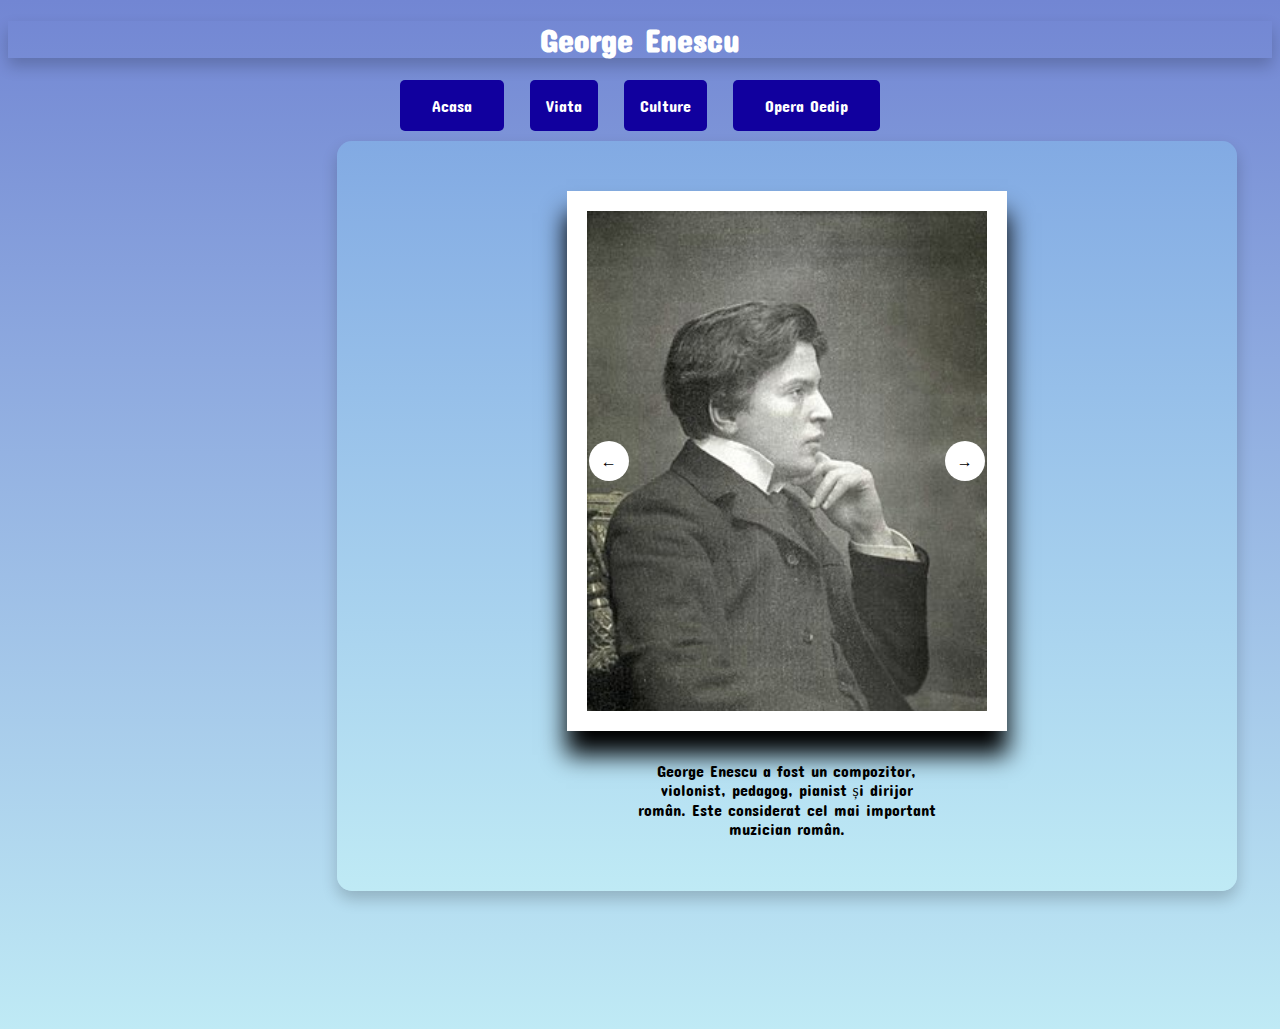
<file: index.html>
<!DOCTYPE html>
<html lang="ro">
<head>
<meta charset="UTF-8">
<link rel="preconnect" href="https://fonts.googleapis.com">
<link rel="preconnect" href="https://fonts.gstatic.com" crossorigin>
<link href="https://fonts.googleapis.com/css2?family=Concert+One&display=swap" rel="stylesheet">
<h1 align="center" style="color:white">George Enescu</h1>

<title>George Enescu</title>


  <link href="style.css" type="text/css" rel="stylesheet">
<style>
    #slider {
      width: 400px;
            height: 500px;
      overflow: hidden;
      box-shadow:0px 23px 23px 1px black ;
      position: relative;
      border:20px solid white;

    }
    
    #slider img {
      display: none;
      width: 100%;
      height: auto;
    }
    
    .arrow {
      width: 40px;
      height: 40px;
      background-color: white;
      border-radius: 50%;
      display: flex;
      align-items: center;
      justify-content: center;
      position: absolute;
      top: 50%;
      transform: translateY(-50%);
      cursor: pointer;
    }
    
    .arrow:hover {
      background-color:  #141E30;
    }
    
    .arrow-left {
      left: 2px;
    }
    
    .arrow-right {
      right: 2px;
    }
  </style>
  <script>


function closeAllDropdowns() {
    let dropdowns = document.getElementsByClassName("dropdown-content");
    for (let i = 0; i < dropdowns.length; i++) {
      let openDropdown = dropdowns[i];
      if (openDropdown.classList.contains('show')) {
        openDropdown.classList.remove('show');
      }
    }
}


    function myFunction() {closeAllDropdowns();
  document.getElementById("myDropdown").classList.toggle("show");
}

// Close the dropdown menu if the user clicks outside of it
window.onclick = function(event) {
  if (!event.target.matches('.dropbtn')) {
    var dropdowns = document.getElementsByClassName("dropdown-content");
    var i;
    for (i = 0; i < dropdowns.length; i++) {
      var openDropdown = dropdowns[i];
      if (openDropdown.classList.contains('show')) {
        openDropdown.classList.remove('show');
      }
    }
  }
}


function myFunction2() {closeAllDropdowns();
  document.getElementById("myDropdown2").classList.toggle("show");
}

window.onclick = function(event) {
  if (!event.target.matches('.dropbtn')) {
    var dropdowns = document.getElementsByClassName("dropdown-content");
    var i;
    for (i = 0; i < dropdowns.length; i++) {
      var openDropdown = dropdowns[i];
      if (openDropdown.classList.contains('show')) {
        openDropdown.classList.remove('show');
      }
    }
  }
}



    var currentSlide = 0;
    var totalSlides = 3;

    function showSlide(n) {
      var slides = document.getElementsByClassName("slide");
      currentSlide += n;

      if (currentSlide < 0) {
        currentSlide = totalSlides - 1;
      } else if (currentSlide >= totalSlides) {
        currentSlide = 0;
      }

      for (var i = 0; i < slides.length; i++) {
        slides[i].style.display = "none";
      }

      slides[currentSlide].style.display = "block";
    }




    window.onclick=function(event){
      if(!event.target.matches('.dropbtn')){
        closeAllDropdowns();
      }
    };





  </script>

</head>
<body>



<header align='center'>
<a href="index.html"><button type="button1" >Acasa</button></a>
<div class="dropdown">
  <button onclick="myFunction()" class="dropbtn">Viata</button>
  <div id="myDropdown" class="dropdown-content">
    <a href="week1.html">Copilaria</a>
    <a href="week2.html">Activitatea</a>

  </div>
</div>

<div class="dropdown">
  <button onclick="myFunction2()" class="dropbtn">Culture</button>
  <div id="myDropdown2" class="dropdown-content">
    <a href="culturel.html">Leipzig</a>
    <a href="cultureb.html">Berlin</a>
 
  </div>
</div>


<a href="freetime.html"><button type="button4">Opera Oedip</button></a>
</header>





  
<div class="box" align='center'><div id="slider">
    <div class="arrow arrow-left" onclick="showSlide(-1)">&#8592;</div>
    <img class="slide" src="imagini/img4.jpg" alt="Image 1">
    <img class="slide" src="imagini/img1.jpg" alt="Image 4">
        <img class="slide" src="imagini/img3.jpg" alt="Image 2">

    <div class="arrow arrow-right" onclick="showSlide(1)">&#8594;</div>
  </div>





  <p>

George Enescu a fost un compozitor, violonist, pedagog, pianist și dirijor român. Este considerat cel mai important muzician român.


  </p>
</div>





  <script>
    showSlide(0); 
  </script>





</body>



</html>
</file>
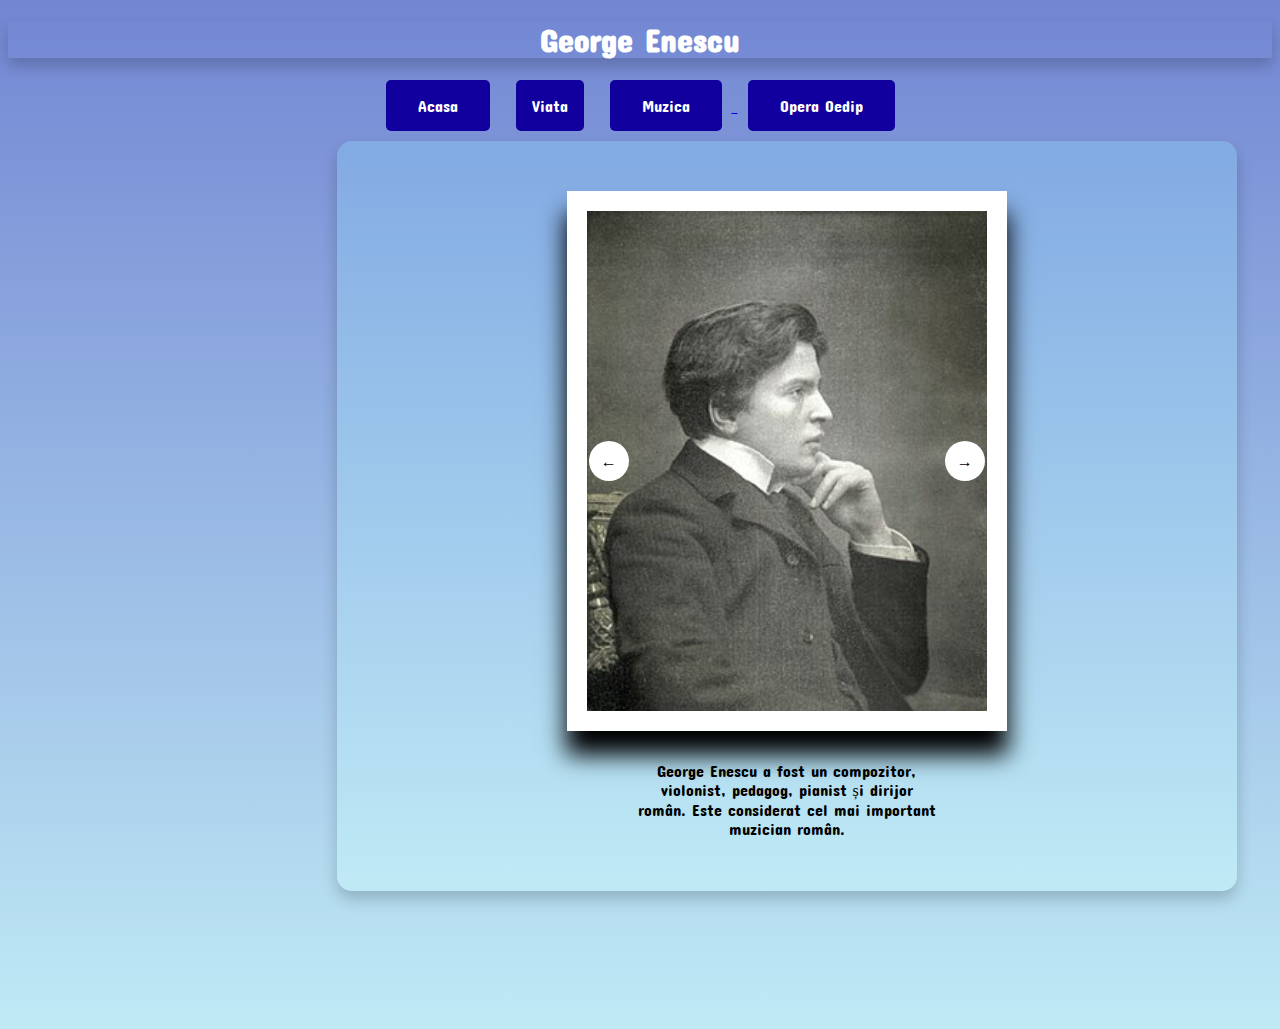
<file: atestat/index.html>
<!DOCTYPE html>
<html lang="ro">
<head>
<meta charset="UTF-8">
<link rel="preconnect" href="https://fonts.googleapis.com">
<link rel="preconnect" href="https://fonts.gstatic.com" crossorigin>
<link href="https://fonts.googleapis.com/css2?family=Concert+One&display=swap" rel="stylesheet">
<h1 align="center" style="color:white">George Enescu</h1>

<title>George Enescu</title>


  <link href="style.css" type="text/css" rel="stylesheet">
<style>
    #slider {
      width: 400px;
            height: 500px;
      overflow: hidden;
      box-shadow:0px 23px 23px 1px black ;
      position: relative;
      border:20px solid white;

    }
    
    #slider img {
      display: none;
      width: 100%;
      height: auto;
    }
    
    .arrow {
      width: 40px;
      height: 40px;
      background-color: white;
      border-radius: 50%;
      display: flex;
      align-items: center;
      justify-content: center;
      position: absolute;
      top: 50%;
      transform: translateY(-50%);
      cursor: pointer;
    }
    
    .arrow:hover {
      background-color:  #141E30;
    }
    
    .arrow-left {
      left: 2px;
    }
    
    .arrow-right {
      right: 2px;
    }
  </style>
  <script>


function closeAllDropdowns() {
    let dropdowns = document.getElementsByClassName("dropdown-content");
    for (let i = 0; i < dropdowns.length; i++) {
      let openDropdown = dropdowns[i];
      if (openDropdown.classList.contains('show')) {
        openDropdown.classList.remove('show');
      }
    }
}


    function myFunction() {closeAllDropdowns();
  document.getElementById("myDropdown").classList.toggle("show");
}

// Close the dropdown menu if the user clicks outside of it
window.onclick = function(event) {
  if (!event.target.matches('.dropbtn')) {
    var dropdowns = document.getElementsByClassName("dropdown-content");
    var i;
    for (i = 0; i < dropdowns.length; i++) {
      var openDropdown = dropdowns[i];
      if (openDropdown.classList.contains('show')) {
        openDropdown.classList.remove('show');
      }
    }
  }
}


function myFunction2() {closeAllDropdowns();
  document.getElementById("myDropdown2").classList.toggle("show");
}

window.onclick = function(event) {
  if (!event.target.matches('.dropbtn')) {
    var dropdowns = document.getElementsByClassName("dropdown-content");
    var i;
    for (i = 0; i < dropdowns.length; i++) {
      var openDropdown = dropdowns[i];
      if (openDropdown.classList.contains('show')) {
        openDropdown.classList.remove('show');
      }
    }
  }
}



    var currentSlide = 0;
    var totalSlides = 3;

    function showSlide(n) {
      var slides = document.getElementsByClassName("slide");
      currentSlide += n;

      if (currentSlide < 0) {
        currentSlide = totalSlides - 1;
      } else if (currentSlide >= totalSlides) {
        currentSlide = 0;
      }

      for (var i = 0; i < slides.length; i++) {
        slides[i].style.display = "none";
      }

      slides[currentSlide].style.display = "block";
    }




    window.onclick=function(event){
      if(!event.target.matches('.dropbtn')){
        closeAllDropdowns();
      }
    };





  </script>

</head>
<body>



<header align='center'>
<a href="index.html"><button type="button" >Acasa</button></a>


<div class="dropdown">
  <button onclick="myFunction()" class="dropbtn">Viata</button>
  <div id="myDropdown" class="dropdown-content">
    <a href="week1.html">Copilaria</a>
    <a href="week2.html">Activitatea</a>

  </div>
</div>

	<a href="cultureb.html" ><button >Muzica</button>
 


<a href="freetime.html"><button type="button4">Opera Oedip</button></a>
</header>





  
<div class="box" align='center'><div id="slider">
    <div class="arrow arrow-left" onclick="showSlide(-1)">&#8592;</div>
    <img class="slide" src="imagini/img4.jpg" alt="Image 1">
    <img class="slide" src="imagini/img1.jpg" alt="Image 4">
        <img class="slide" src="imagini/img3.jpg" alt="Image 2">

    <div class="arrow arrow-right" onclick="showSlide(1)">&#8594;</div>
  </div>





  <p>

George Enescu a fost un compozitor, violonist, pedagog, pianist și dirijor român. Este considerat cel mai important muzician român.


  </p>
</div>





  <script>
    showSlide(0); 
  </script>





</body>



</html>
</file>
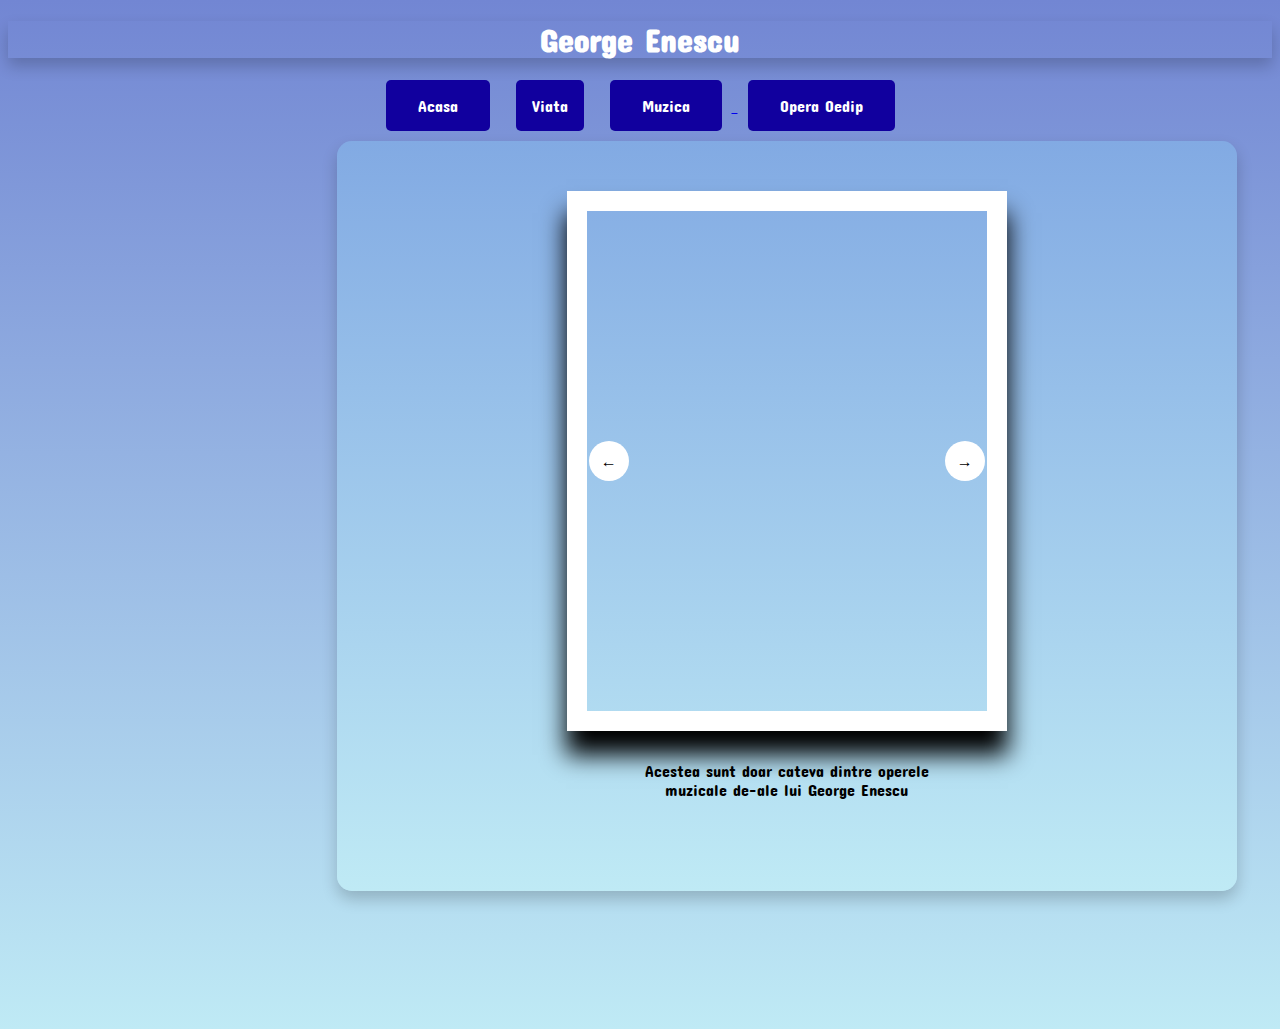
<file: atestat/cultureb.html>
<!DOCTYPE html>
<html>
<head>
<link rel="preconnect" href="https://fonts.googleapis.com">
<link rel="preconnect" href="https://fonts.gstatic.com" crossorigin>
<link href="https://fonts.googleapis.com/css2?family=Concert+One&display=swap" rel="stylesheet">
<h1 align="center" style="color:white">George Enescu</h1>

<title>Project1</title>


  <link href="style.css" type="text/css" rel="stylesheet">
<style>
    #slider {
      width: 400px;
            height: 500px;
      overflow: hidden;
      box-shadow:0px 23px 23px 1px black ;
      position: relative;
      border:20px solid white;

    }
    
    #slider img {
      display: none;
      width: 100%;
      height: auto;
    }
    
    .arrow {
      width: 40px;
      height: 40px;
      background-color: white;
      border-radius: 50%;
      display: flex;
      align-items: center;
      justify-content: center;
      position: absolute;
      top: 50%;
      transform: translateY(-50%);
      cursor: pointer;
    }
    
    .arrow:hover {
      background-color:  #141E30;
    }
    
    .arrow-left {
      left: 2px;
    }
    
    .arrow-right {
      right: 2px;
    }
  </style>
  <script>


function closeAllDropdowns() {
    let dropdowns = document.getElementsByClassName("dropdown-content");
    for (let i = 0; i < dropdowns.length; i++) {
      let openDropdown = dropdowns[i];
      if (openDropdown.classList.contains('show')) {
        openDropdown.classList.remove('show');
      }
    }
}


    function myFunction() {closeAllDropdowns();
  document.getElementById("myDropdown").classList.toggle("show");
}

// Close the dropdown menu if the user clicks outside of it
window.onclick = function(event) {
  if (!event.target.matches('.dropbtn')) {
    var dropdowns = document.getElementsByClassName("dropdown-content");
    var i;
    for (i = 0; i < dropdowns.length; i++) {
      var openDropdown = dropdowns[i];
      if (openDropdown.classList.contains('show')) {
        openDropdown.classList.remove('show');
      }
    }
  }
}


function myFunction2() {closeAllDropdowns();
  document.getElementById("myDropdown2").classList.toggle("show");
}

// Close the dropdown menu if the user clicks outside of it
window.onclick = function(event) {
  if (!event.target.matches('.dropbtn')) {
    var dropdowns = document.getElementsByClassName("dropdown-content");
    var i;
    for (i = 0; i < dropdowns.length; i++) {
      var openDropdown = dropdowns[i];
      if (openDropdown.classList.contains('show')) {
        openDropdown.classList.remove('show');
      }
    }
  }
}



    var currentSlide = 0;
    var totalSlides = 3;

    function showSlide(n) {
      var slides = document.getElementsByClassName("slide");
      currentSlide += n;

      if (currentSlide < 0) {
        currentSlide = totalSlides - 1;
      } else if (currentSlide >= totalSlides) {
        currentSlide = 0;
      }

      for (var i = 0; i < slides.length; i++) {
        slides[i].style.display = "none";
      }

      slides[currentSlide].style.display = "block";
    }




    window.onclick=function(event){
      if(!event.target.matches('.dropbtn')){
        closeAllDropdowns();
      }
    };





  </script>

</head>
<body>



<header align='center'>
<a href="index.html"><button type="button" >Acasa</button></a>


<div class="dropdown">
  <button onclick="myFunction()" class="dropbtn">Viata</button>
  <div id="myDropdown" class="dropdown-content">
    <a href="week1.html">Copilaria</a>
    <a href="week2.html">Activitatea</a>

  </div>
</div>

	<a href="cultureb.html" ><button >Muzica</button>
 


<a href="freetime.html"><button type="button4">Opera Oedip</button></a>
</header>




  
<div class="box" align='center'><div id="slider">
    <div class="arrow arrow-left" onclick="showSlide(-1)">&#8592;</div>
    
          <div class="slide">
<iframe width="100%" height="500px" src="https://www.youtube.com/embed/b5Pn1X1_a64?si=pI1rGKpl2aZt4f2y" title="YouTube video player" frameborder="0" allow="accelerometer; autoplay; clipboard-write; encrypted-media; gyroscope; picture-in-picture; web-share" referrerpolicy="strict-origin-when-cross-origin" allowfullscreen></iframe>   
   </div>
    
	
	  
          <div class="slide">
<iframe width="100%" height="500px" src="https://www.youtube.com/embed/B_jvGUrKxZQ?si=I3PGOTqiTb8C4YxU" title="YouTube video player" frameborder="0" allow="accelerometer; autoplay; clipboard-write; encrypted-media; gyroscope; picture-in-picture; web-share" referrerpolicy="strict-origin-when-cross-origin" allowfullscreen></iframe>   </div>
    
   
   

   
          <div class="slide">
<iframe width="100%" height="500px" src="https://www.youtube.com/embed/fwxuMDxT9Dw?si=wpMEU8nsXYZzGEgi" title="YouTube video player" frameborder="0" allow="accelerometer; autoplay; clipboard-write; encrypted-media; gyroscope; picture-in-picture; web-share" referrerpolicy="strict-origin-when-cross-origin" allowfullscreen></iframe>   </div>
    
   
          <div class="slide">
<iframe width="100%" height="500px" src="https://www.youtube.com/embed/uvpjT9ltdrY?si=g0GWfcN7fEaeoLI_" title="YouTube video player" frameborder="0" allow="accelerometer; autoplay; clipboard-write; encrypted-media; gyroscope; picture-in-picture; web-share" referrerpolicy="strict-origin-when-cross-origin" allowfullscreen></iframe>   </div>
    



          <div class="slide">
<iframe width="100%" height="500px" src="https://www.youtube.com/embed/JoRfmwANLsM?si=8IGToc2tzHRxgBEQ" title="YouTube video player" frameborder="0" allow="accelerometer; autoplay; clipboard-write; encrypted-media; gyroscope; picture-in-picture; web-share" referrerpolicy="strict-origin-when-cross-origin" allowfullscreen></iframe>   </div>
    
	








    <div class="arrow arrow-right" onclick="showSlide(1)">&#8594;</div>
  </div>




  <p>

		Acestea sunt doar cateva dintre operele muzicale de-ale lui George Enescu 

  </p>
</div>






  <script>
    showSlide(0);
  </script>





</body>



</html>
</file>
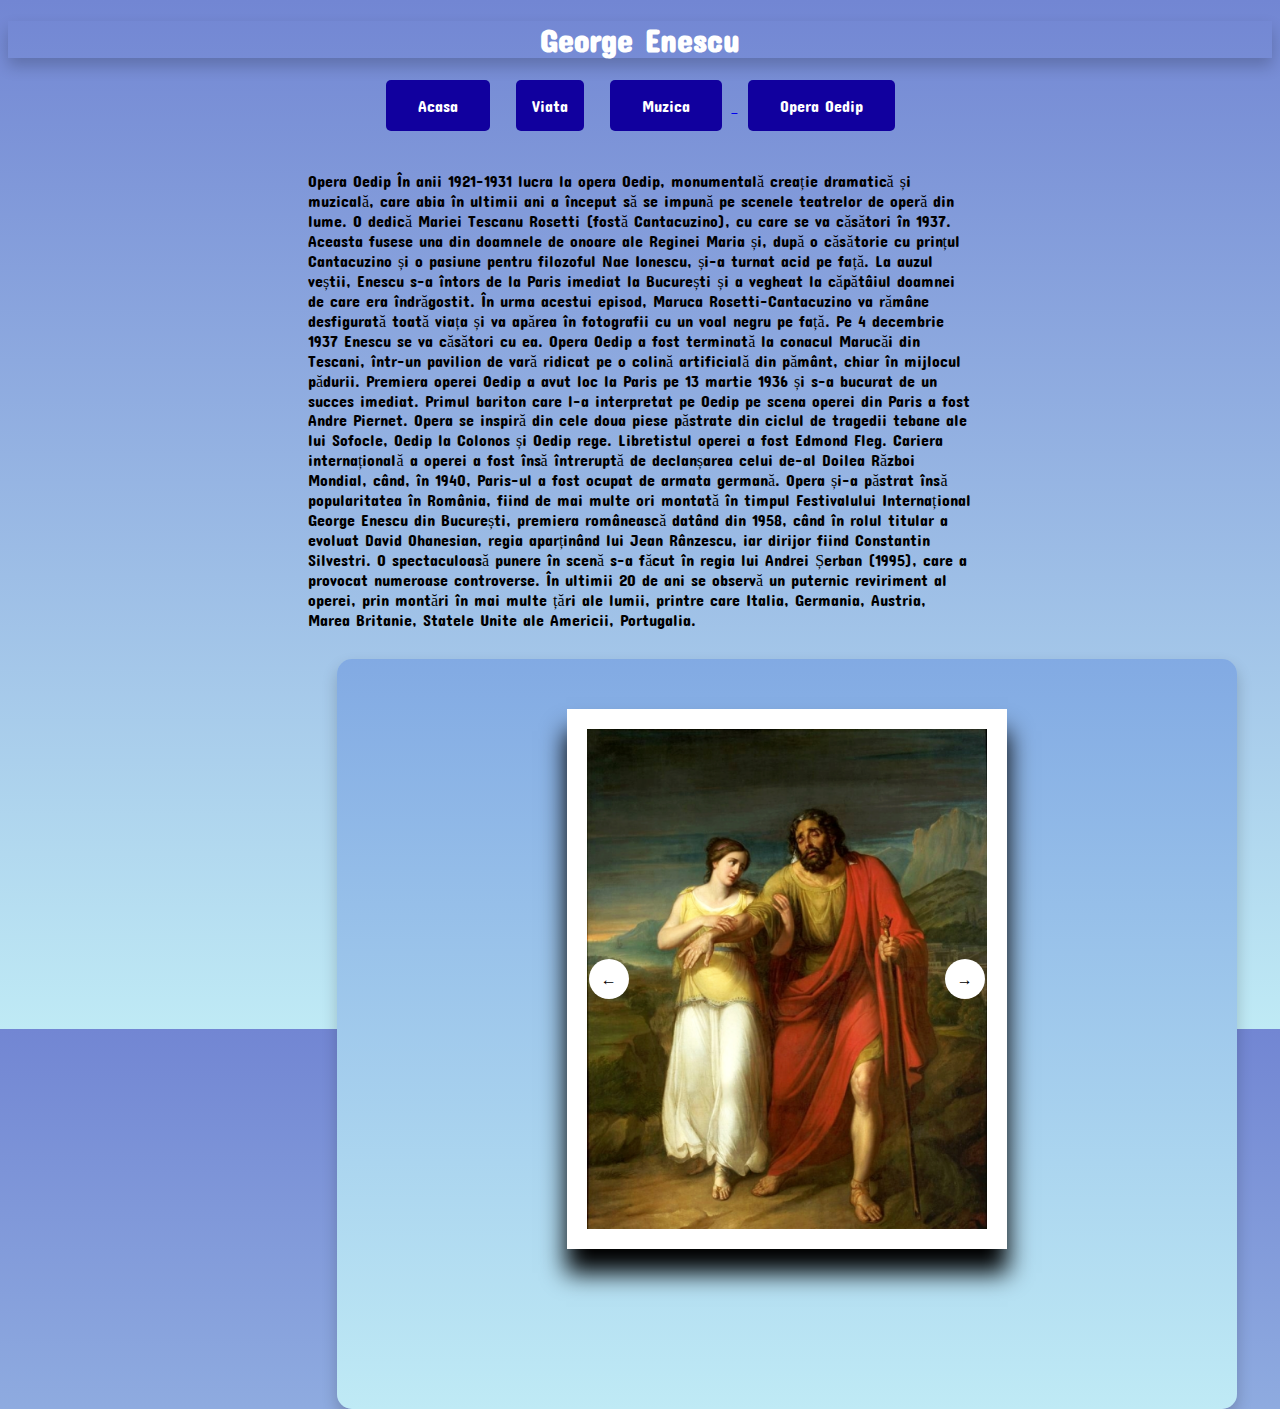
<file: atestat/freetime.html>
<!DOCTYPE html>
<html>
<head>
<link rel="preconnect" href="https://fonts.googleapis.com">
<link rel="preconnect" href="https://fonts.gstatic.com" crossorigin>
<link href="https://fonts.googleapis.com/css2?family=Concert+One&display=swap" rel="stylesheet">
<h1 align="center" style="color:white">George Enescu</h1>

<title>Project1</title>


  <link href="style.css" type="text/css" rel="stylesheet">
<style>
    #slider {
      width: 400px;
            height: 500px;
      overflow: hidden;
      box-shadow:0px 23px 23px 1px black ;
      position: relative;
      border:20px solid white;

    }
    
    #slider img {
      display: none;
      width: 100%;
      height: auto;
    }
    
    .arrow {
      width: 40px;
      height: 40px;
      background-color: white;
      border-radius: 50%;
      display: flex;
      align-items: center;
      justify-content: center;
      position: absolute;
      top: 50%;
      transform: translateY(-50%);
      cursor: pointer;
    }
    
    .arrow:hover {
      background-color:  #141E30;
    }
    
    .arrow-left {
      left: 2px;
    }
    
    .arrow-right {
      right: 2px;
    }
  </style>
  <script>


function closeAllDropdowns() {
    let dropdowns = document.getElementsByClassName("dropdown-content");
    for (let i = 0; i < dropdowns.length; i++) {
      let openDropdown = dropdowns[i];
      if (openDropdown.classList.contains('show')) {
        openDropdown.classList.remove('show');
      }
    }
}


    function myFunction() {closeAllDropdowns();
  document.getElementById("myDropdown").classList.toggle("show");
}

// Close the dropdown menu if the user clicks outside of it
window.onclick = function(event) {
  if (!event.target.matches('.dropbtn')) {
    var dropdowns = document.getElementsByClassName("dropdown-content");
    var i;
    for (i = 0; i < dropdowns.length; i++) {
      var openDropdown = dropdowns[i];
      if (openDropdown.classList.contains('show')) {
        openDropdown.classList.remove('show');
      }
    }
  }
}


function myFunction2() {closeAllDropdowns();
  document.getElementById("myDropdown2").classList.toggle("show");
}

// Close the dropdown menu if the user clicks outside of it
window.onclick = function(event) {
  if (!event.target.matches('.dropbtn')) {
    var dropdowns = document.getElementsByClassName("dropdown-content");
    var i;
    for (i = 0; i < dropdowns.length; i++) {
      var openDropdown = dropdowns[i];
      if (openDropdown.classList.contains('show')) {
        openDropdown.classList.remove('show');
      }
    }
  }
}



    var currentSlide = 0;
    var totalSlides = 3;

    function showSlide(n) {
      var slides = document.getElementsByClassName("slide");
      currentSlide += n;

      if (currentSlide < 0) {
        currentSlide = totalSlides - 1;
      } else if (currentSlide >= totalSlides) {
        currentSlide = 0;
      }

      for (var i = 0; i < slides.length; i++) {
        slides[i].style.display = "none";
      }

      slides[currentSlide].style.display = "block";
    }




    window.onclick=function(event){
      if(!event.target.matches('.dropbtn')){
        closeAllDropdowns();
      }
    };





  </script>

</head>
<body>




<header align='center'>
<a href="index.html"><button type="button1" >Acasa</button></a>


<div class="dropdown">
  <button onclick="myFunction()" class="dropbtn">Viata</button>
  <div id="myDropdown" class="dropdown-content">
    <a href="week1.html">Copilaria</a>
    <a href="week2.html">Activitatea</a>

  </div>
</div>

	<a href="cultureb.html" ><button >Muzica</button>
 


<a href="freetime.html"><button type="button4">Opera Oedip</button></a>
</header>




  


  <p>

Opera Oedip
În anii 1921-1931 lucra la opera Oedip, monumentală creație dramatică și muzicală, care abia în ultimii ani a început să se impună pe scenele teatrelor de operă din lume. O dedică Mariei Tescanu Rosetti (fostă Cantacuzino), cu care se va căsători în 1937. Aceasta fusese una din doamnele de onoare ale Reginei Maria și, după o căsătorie cu prințul Cantacuzino și o pasiune pentru filozoful Nae Ionescu, și-a turnat acid pe față. La auzul veștii, Enescu s-a întors de la Paris imediat la București și a vegheat la căpătâiul doamnei de care era îndrăgostit. În urma acestui episod, Maruca Rosetti-Cantacuzino va rămâne desfigurată toată viața și va apărea în fotografii cu un voal negru pe față. Pe 4 decembrie 1937 Enescu se va căsători cu ea. Opera Oedip a fost terminată la conacul Marucăi din Tescani, într-un pavilion de vară ridicat pe o colină artificială din pământ, chiar în mijlocul pădurii. Premiera operei Oedip a avut loc la Paris pe 13 martie 1936 și s-a bucurat de un succes imediat. Primul bariton care l-a interpretat pe Oedip pe scena operei din Paris a fost Andre Piernet. Opera se inspiră din cele doua piese păstrate din ciclul de tragedii tebane ale lui Sofocle, Oedip la Colonos și Oedip rege. Libretistul operei a fost Edmond Fleg. Cariera internațională a operei a fost însă întreruptă de declanșarea celui de-al Doilea Război Mondial, când, în 1940, Paris-ul a fost ocupat de armata germană.
Opera și-a păstrat însă popularitatea în România, fiind de mai multe ori montată în timpul Festivalului Internațional George Enescu din București, premiera românească datând din 1958, când în rolul titular a evoluat David Ohanesian, regia aparținând lui Jean Rânzescu, iar dirijor fiind Constantin Silvestri. O spectaculoasă punere în scenă s-a făcut în regia lui Andrei Șerban (1995), care a provocat numeroase controverse.
În ultimii 20 de ani se observă un puternic reviriment al operei, prin montări în mai multe țări ale lumii, printre care Italia, Germania, Austria, Marea Britanie, Statele Unite ale Americii, Portugalia.



  </p>
  


<div class="box" align='center'><div id="slider">
    <div class="arrow arrow-left" onclick="showSlide(-1)">&#8592;</div>
    <img class="slide" height='2000px' width='auto' src="imagini/0n.jpg" alt="Image 1">
 
        <img class="slide" src="imagini/03.jpg" alt="Image 2">

    <div class="arrow arrow-right" onclick="showSlide(1)">&#8594;</div>
  </div>



</div>







  <script>
    showSlide(0);
  </script>





</body>



</html>
</file>
<file: style.css>
*{
  font-family: 'Concert One', cursive;;
}
h1{
    box-shadow: 0px 8px 16px 0px rgba(0,0,0,0.2);
}

body{

	
	background-image: linear-gradient( #7286D3, #BFEAF5);
	height:1000px;
	overflow: hidden;
}


button{

  border:0;
  background-color: #11009E;
  border-radius: 5px;
  padding: 16px 32px;
  align: center;
  text-align: center;
  font-size: 16px;
  margin: 0px 10px 10px ;
  transition-duration: 0.2s;
  color:White;
   cursor: pointer;

}

button:hover {
  
  background-color: #82AAE3;
  color:black;
}

p{
  margin: 30px 300px;
}


.box{
opacity:1;
border:3px;
background-image: linear-gradient( #82AAE3, #BFEAF5 ) ;
border-radius: 15px;
height: 700px;
width: 900px;
position:relative;
bottom: ;
left:26%;
padding-top:50px;
    box-shadow: 0px 8px 16px 0px rgba(0,0,0,0.2);
align:;
position: relative;

}
.slider{
  position: ;
}


.dropbtn {
  
  color: white;
  padding: 16px;
  font-size: 16px;
  border: none;
  cursor: pointer;
}


.dropbtn:hover, .dropbtn:focus {
  background-color: #82AAE3;
}

.dropdown {
  position: relative;
  display: inline-block;
}

.dropdown-content {
  display: none;
  position: absolute;
  background-color: #f1f1f1;
  min-width: 160px;
  box-shadow: 0px 8px 16px 0px rgba(0,0,0,0.2);
  z-index: 1;
}


.dropdown-content a {
  color: black;
  padding: 12px 16px;
  text-decoration: none;
  display: block;
}

.dropdown-content a:hover {background-color: #ddd;}

.show {display:block;}
</file>
<file: atestat/style.css>
*{
  font-family: 'Concert One', cursive;;
}
h1{
    box-shadow: 0px 8px 16px 0px rgba(0,0,0,0.2);
}

body{

	
	background-image: linear-gradient( #7286D3, #BFEAF5);
	height:1000px;
	overflow: hidden;
}


button{

  border:0;
  background-color: #11009E;
  border-radius: 5px;
  padding: 16px 32px;
  align: center;
  text-align: center;
  font-size: 16px;
  margin: 0px 10px 10px ;
  transition-duration: 0.2s;
  color:White;
   cursor: pointer;

}

button:hover {
  
  background-color: #82AAE3;
  color:black;
}

p{
  margin: 30px 300px;
}


.box{
opacity:1;
border:3px;
background-image: linear-gradient( #82AAE3, #BFEAF5 ) ;
border-radius: 15px;
height: 700px;
width: 900px;
position:relative;
bottom: ;
left:26%;
padding-top:50px;
    box-shadow: 0px 8px 16px 0px rgba(0,0,0,0.2);
align:;
position: relative;

}
.slider{
  position: ;
}


.dropbtn {
  
  color: white;
  padding: 16px;
  font-size: 16px;
  border: none;
  cursor: pointer;
}


.dropbtn:hover, .dropbtn:focus {
  background-color: #82AAE3;
}

.dropdown {
  position: relative;
  display: inline-block;
}

.dropdown-content {
  display: none;
  position: absolute;
  background-color: #f1f1f1;
  min-width: 160px;
  box-shadow: 0px 8px 16px 0px rgba(0,0,0,0.2);
  z-index: 1;
}


.dropdown-content a {
  color: black;
  padding: 12px 16px;
  text-decoration: none;
  display: block;
}

.dropdown-content a:hover {background-color: #ddd;}

.show {display:block;}
</file>
